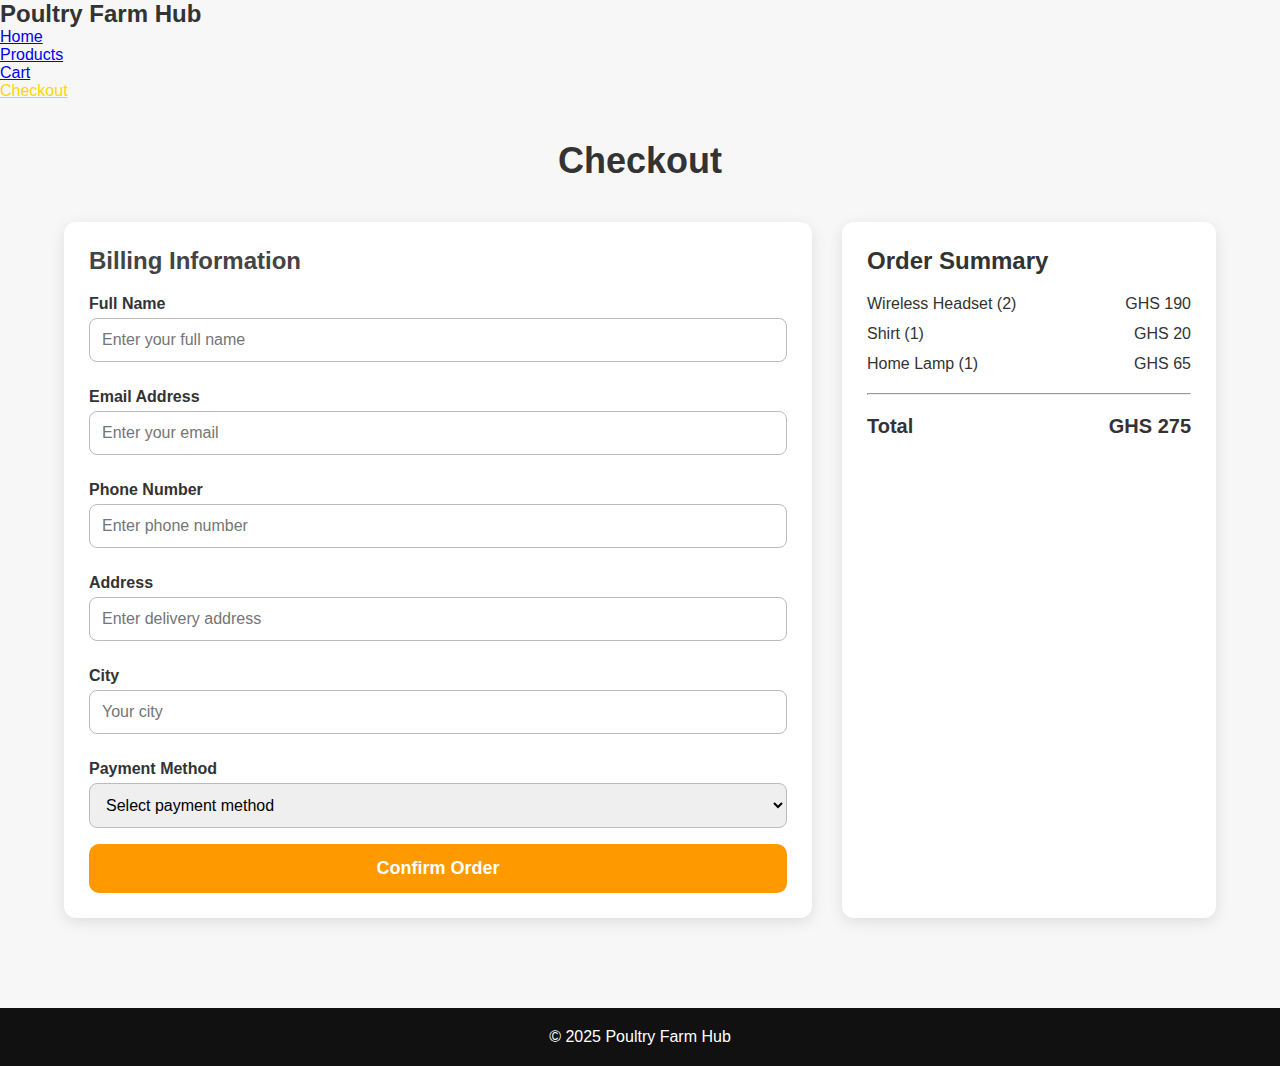
<file: checkout.html>
<!DOCTYPE html>
<html lang="en">
<head>
    <meta charset="UTF-8">
    <title>Checkout – Poultry Farm Hub</title>
    <link rel="stylesheet" href="style.css">
</head>

<body class="checkout-bg">

<header>
    <h2>Poultry Farm Hub</h2>
    <nav>
        <ul>
            <li><a href="index.html">Home</a></li>
            <li><a href="products.html">Products</a></li>
            <li><a href="cart.html">Cart</a></li>
            <li><a class="active" href="checkout.html">Checkout</a></li>
        </ul>
    </nav>
</header>

<section class="checkout-container">

    <h1 class="checkout-title">Checkout</h1>

    <div class="checkout-grid">

        <!-- LEFT SIDE – FORM -->
        <div class="checkout-form">

            <h2>Billing Information</h2>

            <form>
                <label>Full Name</label>
                <input type="text" placeholder="Enter your full name" required>

                <label>Email Address</label>
                <input type="email" placeholder="Enter your email" required>

                <label>Phone Number</label>
                <input type="text" placeholder="Enter phone number" required>

                <label>Address</label>
                <input type="text" placeholder="Enter delivery address" required>

                <label>City</label>
                <input type="text" placeholder="Your city" required>

                <label>Payment Method</label>
                <select required>
                    <option value="">Select payment method</option>
                    <option>Mobile Money</option>
                    <option>Cash on Delivery</option>
                    <option>Bank Transfer</option>
                </select>

                <button class="confirm-order-btn" type="submit">Confirm Order</button>
            </form>

        </div>

        <!-- RIGHT SIDE – ORDER SUMMARY -->
        <div class="order-summary">

            <h2>Order Summary</h2>

            <div class="summary-item">
                <p>Wireless Headset (2)</p>
                <span>GHS 190</span>
            </div>

            <div class="summary-item">
                <p>Shirt (1)</p>
                <span>GHS 20</span>
            </div>

            <div class="summary-item">
                <p>Home Lamp (1)</p>
                <span>GHS 65</span>
            </div>

            <hr>

            <div class="summary-total">
                <p>Total</p>
                <span>GHS 275</span>
            </div>

        </div>

    </div>

</section>

<footer>
    <p>&copy; 2025 Poultry Farm Hub</p>
</footer>

</body>
</html>
</file>
<file: style.css>
* {
    margin: 0;
    padding: 0;
    box-sizing: border-box;
    font-family: "Poppins", sans-serif;
}

body {
    background: #f4f4f4;
    color: #333;
}

/* HEADER */
.header {
    display: flex;
    justify-content: space-between;
    align-items: center;
    padding: 15px 7%;
    background: #111;
    color: #fff;
}

.header .logo {
    font-size: 24px;
    font-weight: bold;
    letter-spacing: 1px;
}

.nav ul {
    list-style: none;
    display: flex;
    gap: 20px;
}

.nav a {
    color: white;
    text-decoration: none;
    font-weight: 500;
    transition: 0.3s;
}

.nav a:hover, .active {
    color: gold;
}

/* HERO SECTION */
.hero {
    display: flex;
    justify-content: space-between;
    align-items: center;
    padding: 60px 7%;
    background: linear-gradient(to right, #ffd700, #fff);
    animation: fadeIn 2s ease-in-out;
}

.hero-text h1 {
    font-size: 45px;
}

.hero-text p {
    font-size: 18px;
    margin-top: 10px;
}

.hero-img {
    width: 450px;
    border-radius: 10px;
    animation: float 4s infinite ease-in-out;
}

.btn {
    display: inline-block;
    margin-top: 20px;
    padding: 12px 25px;
    background: black;
    color: gold;
    font-weight: bold;
    text-decoration: none;
    border-radius: 7px;
    transition: 0.3s;
}

.btn:hover {
    background: gold;
    color: black;
}

/* FLOAT ANIMATION */
@keyframes float {
    0% { transform: translateY(0); }
    50% { transform: translateY(-12px); }
    100% { transform: translateY(0); }
}

/* CATEGORIES */
.categories {
    padding: 40px 7%;
    text-align: center;
}

.category-grid {
    display: flex;
    justify-content: center;
    gap: 40px;
    margin-top: 30px;
}

.cat-box {
    width: 200px;
    background: white;
    padding: 20px;
    border-radius: 12px;
    box-shadow: 0 4px 10px rgba(0,0,0,0.1);
    transition: 0.3s;
}

.cat-box:hover {
    transform: scale(1.08);
}

.cat-box img {
    width: 100%;
    border-radius: 10px;
}

/* PRODUCTS */
.products {
    padding: 40px 7%;
    text-align: center;
}

.product-grid {
    margin-top: 30px;
    display: grid;
    grid-template-columns: repeat(auto-fit, minmax(220px, 1fr));
    gap: 25px;
}

.product {
    background: white;
    padding: 20px;
    border-radius: 12px;
    box-shadow: 0 4px 10px rgba(0,0,0,0.1);
    transition: 0.3s;
}

.product:hover {
    transform: translateY(-5px);
}

.product img {
    width: 100%;
    border-radius: 10px;
}

.price {
    margin: 10px 0;
    font-size: 18px;
    font-weight: bold;
}

.btn-cart {
    width: 100%;
    padding: 10px;
    background: gold;
    border: none;
    cursor: pointer;
    font-weight: bold;
    border-radius: 8px;
    transition: 0.3s;
}

.btn-cart:hover {
    background: black;
    color: gold;
}

/* FOOTER */
footer {
    margin-top: 40px;
    text-align: center;
    padding: 20px;
    background: #111;
    color: #fff;
}

/* GLOBAL ANIMATION */
@keyframes fadeIn {
    from { opacity: 0; transform: translateY(40px); }
    to { opacity: 1; transform: translateY(0); }
}


/* ABOUT PAGE */
.about-hero {
    display: flex;
    justify-content: space-between;
    align-items: center;
    padding: 60px 7%;
    background: linear-gradient(to right, #fff, #ffe082);
    animation: fadeIn 1.5s ease-in-out;
}

.about-text h1 {
    font-size: 45px;
    margin-bottom: 10px;
}

.about-text p {
    font-size: 18px;
}

.about-img {
    width: 420px;
    border-radius: 12px;
    animation: float 4s infinite ease-in-out;
}

/* WHO WE ARE */
.about-section {
    padding: 50px 7%;
    text-align: center;
}

.about-section h2 {
    margin-bottom: 15px;
    font-size: 32px;
}

/* WHY US */
.why-us {
    padding: 50px 7%;
    background: #fff;
    text-align: center;
}

.why-grid {
    margin-top: 30px;
    display: grid;
    grid-template-columns: repeat(auto-fit, minmax(220px, 1fr));
    gap: 25px;
}

.why-box {
    padding: 25px;
    background: #f4f4f4;
    border-radius: 12px;
    transition: 0.3s;
}

.why-box:hover {
    transform: translateY(-7px);
    background: #ffe082;
}


/* SHOP HERO */
.shop-hero {
    text-align: center;
    padding: 60px 7%;
    background: linear-gradient(to right, #fff8e1, #ffe082);
    animation: fadeIn 1.5s ease-in-out;
}


.search-box, .filter-box {
    padding: 12px 15px;
    width: 250px;
    border-radius: 8px;
    border: 1px solid #bbb;
    font-size: 15px;
}

/* PRODUCT GRID SECTION */
.product-grid-section {
    padding: 40px 7%;
}

.product-grid {
    display: grid;
    grid-template-columns: repeat(auto-fit, minmax(220px, 1fr));
    gap: 25px;
}

/* PRODUCTS */
.product {
    background: white;
    padding: 18px;
    border-radius: 12px;
    box-shadow: 0 4px 10px rgba(0,0,0,0.1);
    transition: 0.3s;
}

.product:hover {
    transform: translateY(-7px);
}

.product img {
    width: 100%;
    border-radius: 10px;
}

.price {
    margin-top: 8px;
    font-size: 18px;
    font-weight: bold;
}

.btn-cart {
    margin-top: 12px;
    width: 100%;
    background: gold;
    border: none;
    padding: 10px;
    border-radius: 8px;
    font-size: 16px;
    font-weight: bold;
    cursor: pointer;
    transition: 0.3s;
}

.btn-cart:hover {
    background: black;
    color: gold;
}


/* SERVICES HERO */
.services-hero {
    text-align: center;
    padding: 60px 7%;
    background: linear-gradient(to right, #fffde7, #ffe082);
    animation: fadeIn 1.5s ease-in-out;
}

.services-hero h1 {
    font-size: 45px;
}

/* SERVICES GRID */
.services-grid-section {
    padding: 40px 7%;
}

.services-grid {
    display: grid;
    grid-template-columns: repeat(auto-fit, minmax(230px, 1fr));
    gap: 30px;
}

.service-box {
    background: #fff;
    padding: 25px;
    border-radius: 12px;
    text-align: center;
    box-shadow: 0 4px 12px rgba(0,0,0,0.1);
    transition: 0.3s;
}

.service-box:hover {
    transform: translateY(-7px);
    background: #ffe082;
}

.service-box img {
    width: 100px;
    height: 100px;
    margin-bottom: 15px;
}

.service-box h3 {
    margin-bottom: 8px;
    font-size: 20px;
    font-weight: bold;
}


/* CONTACT HERO */
.contact-hero {
    text-align: center;
    padding: 60px 7%;
    background: linear-gradient(to right, #fff9c4, #ffe082);
    animation: fadeIn 1.5s ease-in-out;
}

.contact-hero h1 {
    font-size: 45px;
}

/* CONTACT CONTAINER */
.contact-container {
    display: grid;
    grid-template-columns: repeat(auto-fit, minmax(350px, 1fr));
    gap: 40px;
    padding: 50px 7%;
}

/* LEFT SIDE INFO */
.contact-info-box {
    background: #fff;
    padding: 30px;
    border-radius: 12px;
    box-shadow: 0 4px 12px rgba(0,0,0,0.1);
}

.info-card {
    background: #fafafa;
    padding: 18px;
    border-radius: 10px;
    margin: 15px 0;
}

.contact-image {
    width: 100%;
    margin-top: 20px;
    border-radius: 12px;
    animation: float 4s infinite ease-in-out;
}

/* RIGHT SIDE FORM */
.contact-form-box {
    background: #fff;
    padding: 30px;
    border-radius: 12px;
    box-shadow: 0 4px 12px rgba(0,0,0,0.1);
}

.contact-form-box input,
.contact-form-box textarea {
    width: 100%;
    padding: 12px 15px;
    margin-bottom: 12px;
    border: 1px solid #bbb;
    border-radius: 8px;
    font-size: 15px;
}

.contact-form-box button {
    background: gold;
    border: none;
    width: 100%;
    padding: 12px;
    font-size: 17px;
    font-weight: bold;
    border-radius: 8px;
    cursor: pointer;
    transition: 0.3s;
}

.contact-form-box button:hover {
    background: black;
    color: gold;
}

/* MAP SECTION */
.map-section {
    padding: 50px 7%;
    text-align: center;
}

.map-section h2 {
    margin-bottom: 20px;
    font-size: 32px;
}


/* ------------------------------
   CART PAGE STYLING
--------------------------------*/

/* Background */
.cart-page-bg {
    background: linear-gradient(rgba(0,0,0,0.5), rgba(0,0,0,0.5)),
    url("https://th.bing.com/th/id/OIP.XINwyrnHxvE7ZGHp8D1pCgAAAA?w=322&h=180&c=7&r=0&o=7&dpr=1.5&pid=1.7") center/cover no-repeat fixed;
    color: #fff;
    min-height: 100vh;
    padding-bottom: 40px;
}

/* Cart container */
.cart-container {
    width: 90%;
    max-width: 1100px;
    margin: auto;
    padding: 40px 0;
}

.cart-container h1 {
    text-align: center;
    margin-bottom: 25px;
    font-size: 40px;
    text-transform: uppercase;
    letter-spacing: 2px;
    animation: fadeIn 1s ease-in-out;
}

/* Cart grid layout */
.cart-grid {
    display: grid;
    grid-template-columns: 1fr;
    gap: 25px;
}

/* Single cart item */
.cart-item {
    display: flex;
    gap: 20px;
    background: rgba(255, 255, 255, 0.15);
    padding: 20px;
    border-radius: 15px;
    backdrop-filter: blur(8px);
    transition: transform .3s ease, background .3s;
}

.cart-item:hover {
    transform: scale(1.03);
    background: rgba(255, 255, 255, 0.25);
}

.cart-item img {
    width: 180px;
    height: 150px;
    object-fit: cover;
    border-radius: 12px;
}

/* Item details */
.cart-details h3 {
    font-size: 22px;
    margin-bottom: 8px;
}

.cart-details p {
    font-size: 18px;
    margin-bottom: 10px;
}

/* Quantity box */
.qty-box {
    display: flex;
    align-items: center;
    gap: 8px;
    margin-bottom: 10px;
}

.qty-box button {
    width: 30px;
    height: 30px;
    border: none;
    background: #ffcc00;
    color: #000;
    cursor: pointer;
    font-size: 20px;
    border-radius: 5px;
    font-weight: bold;
    transition: 0.3s ease;
}

.qty-box button:hover {
    background: #ffa600;
}

.qty-box input {
    width: 50px;
    padding: 5px;
    font-size: 18px;
    text-align: center;
    border-radius: 5px;
    border: none;
}

/* Remove button */
.remove-btn {
    padding: 8px 15px;
    background: #ff4d4d;
    border: none;
    font-size: 14px;
    border-radius: 8px;
    cursor: pointer;
    color: white;
    transition: 0.3s;
}

.remove-btn:hover {
    background: #cc0000;
}

/* Cart summary box */
.cart-summary {
    margin-top: 40px;
    padding: 25px;
    background: rgba(255, 255, 255, 0.18);
    backdrop-filter: blur(6px);
    border-radius: 15px;
    text-align: center;
    animation: slideUp 1s ease-in-out;
}

.cart-summary h2 {
    font-size: 30px;
    margin-bottom: 18px;
}

.cart-summary p {
    font-size: 20px;
    margin: 6px 0;
}

.cart-summary .total {
    font-size: 26px;
    margin-top: 15px;
    font-weight: bold;
}

/* Checkout button */
.checkout-btn {
    display: inline-block;
    margin-top: 20px;
    padding: 12px 25px;
    background: #00ff88;
    color: #000;
    font-size: 20px;
    border-radius: 10px;
    text-decoration: none;
    font-weight: bold;
    transition: 0.3s ease;
}

.checkout-btn:hover {
    background: #00cc6a;
    transform: scale(1.05);
}

/* Animations */
@keyframes fadeIn {
    from { opacity: 0; transform: translateY(-20px); }
    to { opacity: 1; transform: translateY(0); }
}

@keyframes slideUp {
    from { opacity: 0; transform: translateY(40px); }
    to { opacity: 1; transform: translateY(0); }
}


/* ---------------- CHECKOUT PAGE ---------------- */

.checkout-bg {
    background: #f7f7f7;
    font-family: Arial, sans-serif;
}

/* Page Container */
.checkout-container {
    width: 90%;
    max-width: 1200px;
    margin: 40px auto;
    padding-bottom: 50px;
}

/* Page Title */
.checkout-title {
    text-align: center;
    font-size: 36px;
    margin-bottom: 40px;
    color: #333;
    animation: fadeDown 1s ease-in-out;
}

/* Checkout Grid */
.checkout-grid {
    display: grid;
    grid-template-columns: 2fr 1fr;
    gap: 30px;
}

/* Left Form */
.checkout-form {
    background: #ffffff;
    padding: 25px;
    border-radius: 12px;
    box-shadow: 0 4px 15px rgba(0,0,0,0.1);
    animation: slideLeft 1s ease;
}

.checkout-form h2 {
    margin-bottom: 20px;
    color: #444;
}

.checkout-form label {
    display: block;
    margin: 10px 0 5px;
    font-weight: bold;
    color: #333;
}

.checkout-form input,
.checkout-form select {
    width: 100%;
    padding: 12px;
    border-radius: 8px;
    border: 1px solid #bbb;
    margin-bottom: 16px;
    font-size: 16px;
}

/* Confirm Order Button */
.confirm-order-btn {
    width: 100%;
    padding: 14px;
    background: #ff9900;
    border: none;
    color: #fff;
    font-size: 18px;
    font-weight: bold;
    border-radius: 10px;
    cursor: pointer;
    transition: 0.3s;
}

.confirm-order-btn:hover {
    background: #cc7a00;
    transform: scale(1.02);
}

/* Right Side Summary */
.order-summary {
    background: #ffffff;
    padding: 25px;
    border-radius: 12px;
    box-shadow: 0 4px 15px rgba(0,0,0,0.1);
    animation: slideRight 1s ease;
}

.order-summary h2 {
    margin-bottom: 20px;
}

.summary-item, .summary-total {
    display: flex;
    justify-content: space-between;
    margin: 12px 0;
}

.summary-total {
    font-size: 20px;
    font-weight: bold;
}

.order-summary hr {
    margin: 20px 0;
}

/* Animations */
@keyframes fadeDown {
    from { opacity: 0; transform: translateY(-30px); }
    to { opacity: 1; transform: translateY(0); }
}

@keyframes slideLeft {
    from { opacity: 0; transform: translateX(-40px); }
    to { opacity: 1; transform: translateX(0); }
}

@keyframes slideRight {
    from { opacity: 0; transform: translateX(40px); }
    to { opacity: 1; transform: translateX(0); }
}

/* Responsiveness */
@media (max-width: 900px) {
    .checkout-grid {
        grid-template-columns: 1fr;
    }

    .order-summary {
        margin-top: 20px;
    }
}


.download-btn {
    background: #ff6600;
    color: white;
    padding: 12px 20px;
    border-radius: 8px;
    text-decoration: none;
    font-weight: bold;
    display: inline-block;
    transition: 0.3s ease;
}

.download-btn:hover {
    background: #cc5200;
    transform: scale(1.05);
}
</file>
